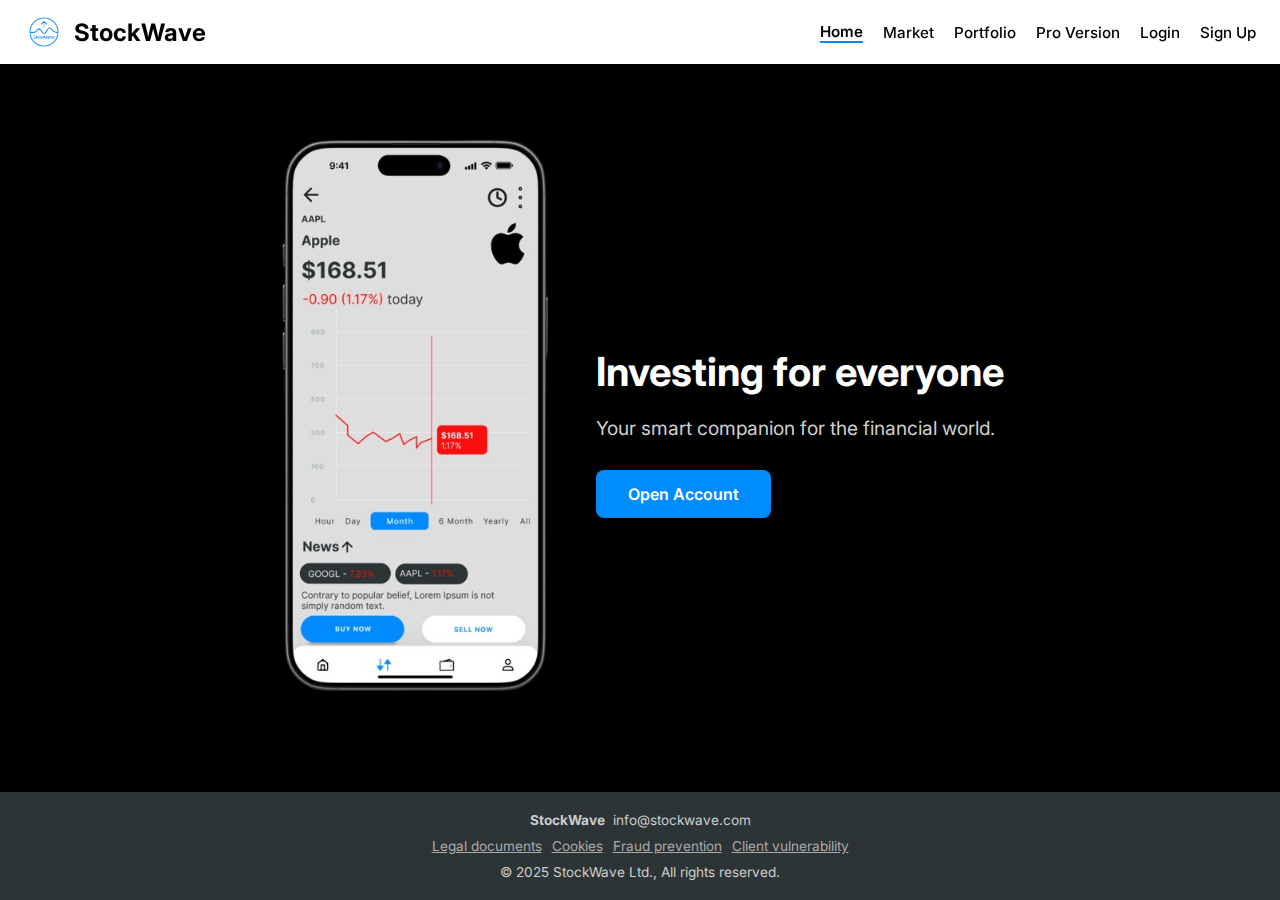
<file: index.html>
<!DOCTYPE html>
<html lang="en">
<head>
  <meta charset="UTF-8" />
  <meta name="viewport" content="width=device-width, initial-scale=1.0" />
  <title>StockWave</title>

  <link rel="preconnect" href="https://fonts.googleapis.com" />
  <link rel="preconnect" href="https://fonts.gstatic.com" crossorigin />
  <link href="https://fonts.googleapis.com/css2?family=Inter:wght@400;600;700&display=swap" rel="stylesheet" />
  <link rel="stylesheet" href="assets/css/index.css" />
</head>
<body>
  <header class="header">
    <div class="logo-container">
      <img src="images/logo.png" alt="StockWave Logo" />
      <h1>StockWave</h1>
    </div>
    <div class="nav-toggle" onclick="document.querySelector('.nav-menu').classList.toggle('show')">
      <span></span>
      <span></span>
      <span></span>
    </div>
    <nav class="nav-menu">
      <a href="index.html" class="active">Home</a>
      <a href="market.html">Market</a>
      <a href="portfolio.html">Portfolio</a>
      <a href="upgrade.html">Pro Version</a>
      <a href="login.html">Login</a>
      <a href="signup.html">Sign Up</a>
    </nav>
  </header>

  <section class="hero">
    <img src="images/app.png" alt="StockWave App Preview" class="hero-image" />
    <div class="hero-text">
      <h2>Investing for everyone</h2>
      <p>Your smart companion for the financial world.</p>
      <a href="signup.html" class="btn-primary">Open Account</a>
    </div>
  </section>

  <footer class="footer">
    <div>
      <strong>StockWave</strong>&nbsp;&nbsp;info@stockwave.com
    </div>
    <div class="footer-links">
      <a href="#">Legal documents</a>
      <a href="#">Cookies</a>
      <a href="#">Fraud prevention</a>
      <a href="#">Client vulnerability</a>
    </div>
    <div>
      &copy; 2025 StockWave Ltd., All rights reserved.
    </div>
  </footer>
</body>
</html>
</file>
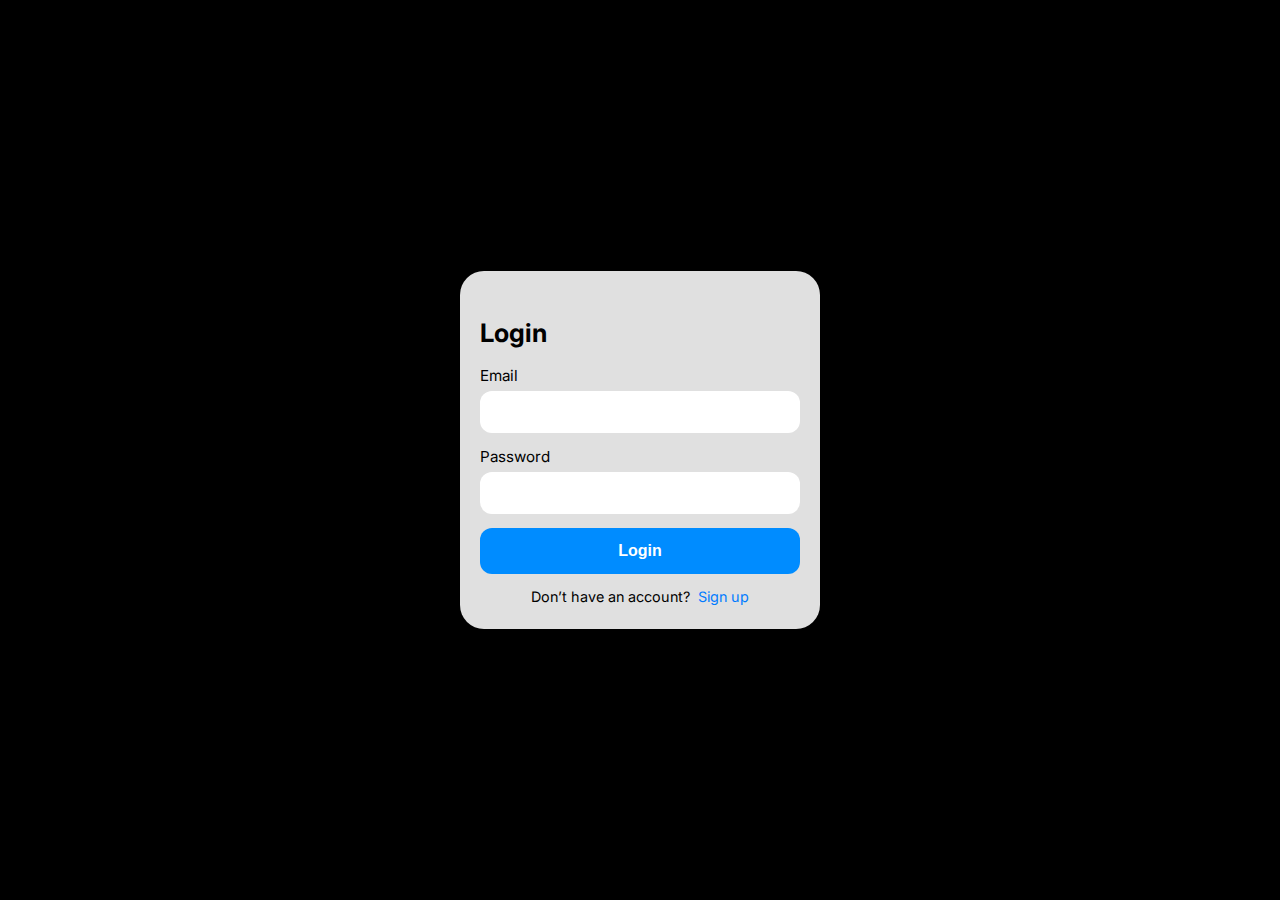
<file: login.html>
<!DOCTYPE html>
<html lang="en">
<head>
  <meta charset="UTF-8" />
  <meta name="viewport" content="width=device-width, initial-scale=1.0"/>
  <title>Login – StockWave</title>

  <link rel="preconnect" href="https://fonts.googleapis.com" />
  <link rel="preconnect" href="https://fonts.gstatic.com" crossorigin />
  <link href="https://fonts.googleapis.com/css2?family=Inter:wght@400;600;700&display=swap" rel="stylesheet" />
  <link rel="stylesheet" href="assets/css/login.css" />
</head>

<body>
  <main>
    <div class="signup-container">
      <h2>Login</h2>

      <form>
        <label for="email">Email</label>
        <input type="email" id="email" name="email" required />

        <label for="password">Password</label>
        <input type="password" id="password" name="password" required />

        <button type="submit">Login</button>
      </form>

      <div class="signin-link">
        Don’t have an account? <a href="signup.html">Sign up</a>
      </div>
    </div>
  </main>
</body>
</html>
</file>
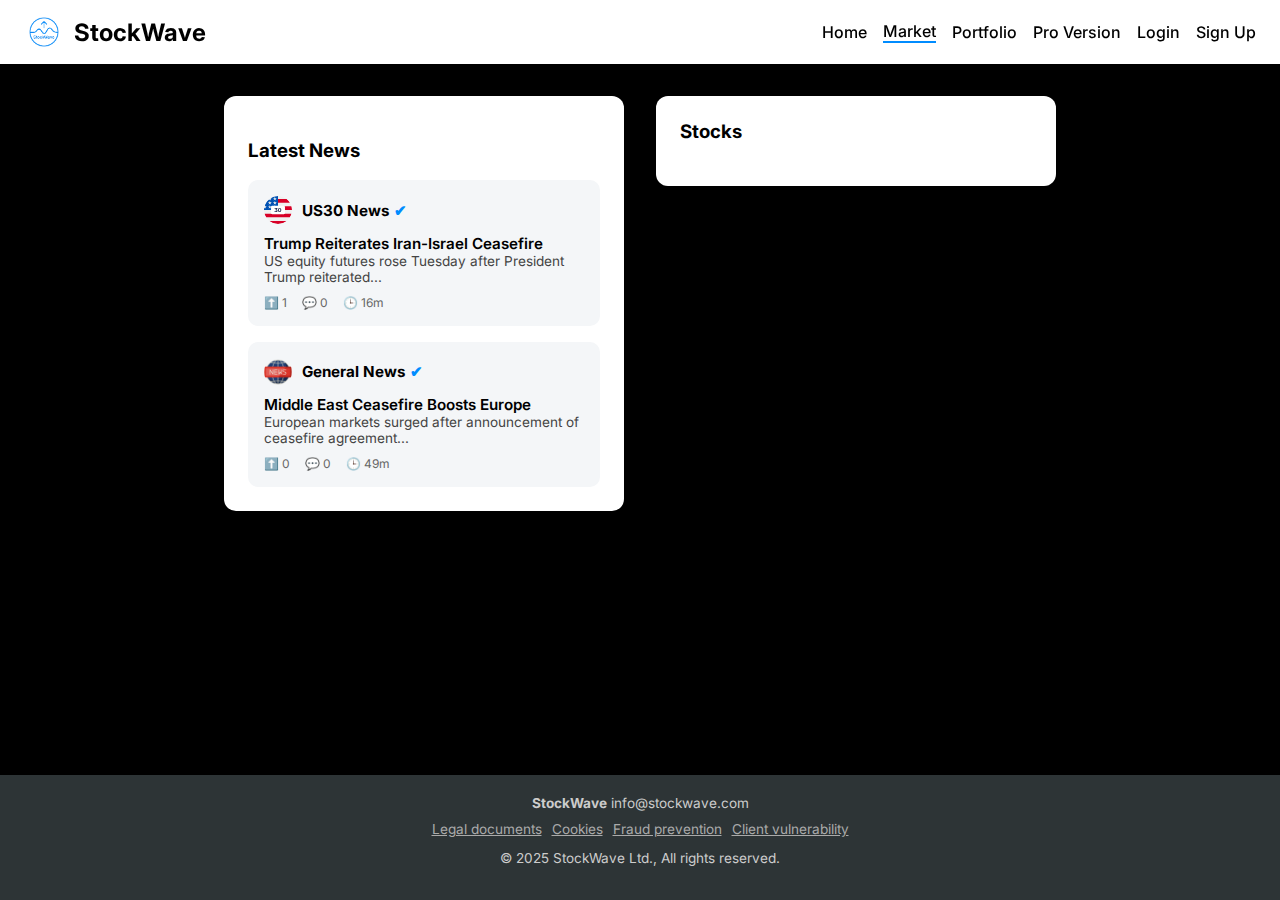
<file: market.html>
<!DOCTYPE html>
<html lang="en">
<head>
  <meta charset="UTF-8" />
  <meta name="viewport" content="width=device-width, initial-scale=1.0" />
  <title>Market – StockWave</title>
  <link rel="stylesheet" href="assets/css/market.css" />
  <link href="https://fonts.googleapis.com/css2?family=Inter:wght@400;600;700&display=swap" rel="stylesheet" />
</head>
<body>
  <div class="page-container">
    <header class="header">
      <div class="logo-container">
        <img src="images/logo.png" alt="StockWave Logo" />
        <h1>StockWave</h1>
      </div>

      <nav class="desktop">
        <a href="index.html">Home</a>
        <a href="market.html" class="active">Market</a>
        <a href="portfolio.html">Portfolio</a>
        <a href="upgrade.html">Pro Version</a>
        <a href="login.html">Login</a>
        <a href="signup.html">Sign Up</a>
      </nav>

      <div class="burger" onclick="toggleMobileNav()">
        <div></div>
        <div></div>
        <div></div>
      </div>

      <nav class="mobile" id="mobileNav">
        <a href="index.html">Home</a>
        <a href="market.html" class="active">Market</a>
        <a href="portfolio.html">Portfolio</a>
        <a href="upgrade.html">Pro Version</a>
        <a href="login.html">Login</a>
        <a href="signup.html">Sign Up</a>
      </nav>
    </header>

    <main class="main">
      <div class="section">
        <div class="card news-list">
          <h3>Latest News</h3>

          <div class="news-card">
            <div class="news-header">
              <img src="images/us30.svg" alt="US Flag" class="news-avatar" />
              <div class="news-source">
                <strong>US30 News</strong>
                <span class="verified-badge">✔</span>
              </div>
            </div>
            <div class="news-content">
              <div class="news-title">Trump Reiterates Iran-Israel Ceasefire</div>
              <div class="news-snippet">US equity futures rose Tuesday after President Trump reiterated...</div>
            </div>
            <div class="news-footer">
              <span>⬆️ 1</span><span>💬 0</span><span>🕒 16m</span>
            </div>
          </div>

          <div class="news-card">
            <div class="news-header">
              <img src="images/news.png" alt="News" class="news-avatar" />
              <div class="news-source">
                <strong>General News</strong>
                <span class="verified-badge">✔</span>
              </div>
            </div>
            <div class="news-content">
              <div class="news-title">Middle East Ceasefire Boosts Europe</div>
              <div class="news-snippet">European markets surged after announcement of ceasefire agreement...</div>
            </div>
            <div class="news-footer">
              <span>⬆️ 0</span><span>💬 0</span><span>🕒 49m</span>
            </div>
          </div>
        </div>

        <div class="card stocks">
          <h3>Stocks</h3>
        </div>
      </div>
    </main>

    <footer class="footer">
      <div>
        <strong>StockWave</strong> info@stockwave.com
      </div>
      <div class="footer-links">
        <a href="#">Legal documents</a>
        <a href="#">Cookies</a>
        <a href="#">Fraud prevention</a>
        <a href="#">Client vulnerability</a>
      </div>
      <p>© 2025 StockWave Ltd., All rights reserved.</p>
    </footer>
  </div>

  <div id="stockModal" class="modal hidden">
    <div class="modal-content">
      <span class="close-button" onclick="closeModal()">&times;</span>
      <h2 id="modalTitle">Loading...</h2>
      <div id="chartContainer" class="chart-wrapper"></div>
      <div id="modalCompanyInfo" class="company-info"></div>
    </div>
  </div>

  <script src="https://s3.tradingview.com/tv.js"></script>
  <script src="assets/js/market.js"></script>
  <script>
    function toggleMobileNav() {
      const nav = document.getElementById("mobileNav");
      nav.classList.toggle("open");
    }
  </script>
</body>
</html>
</file>
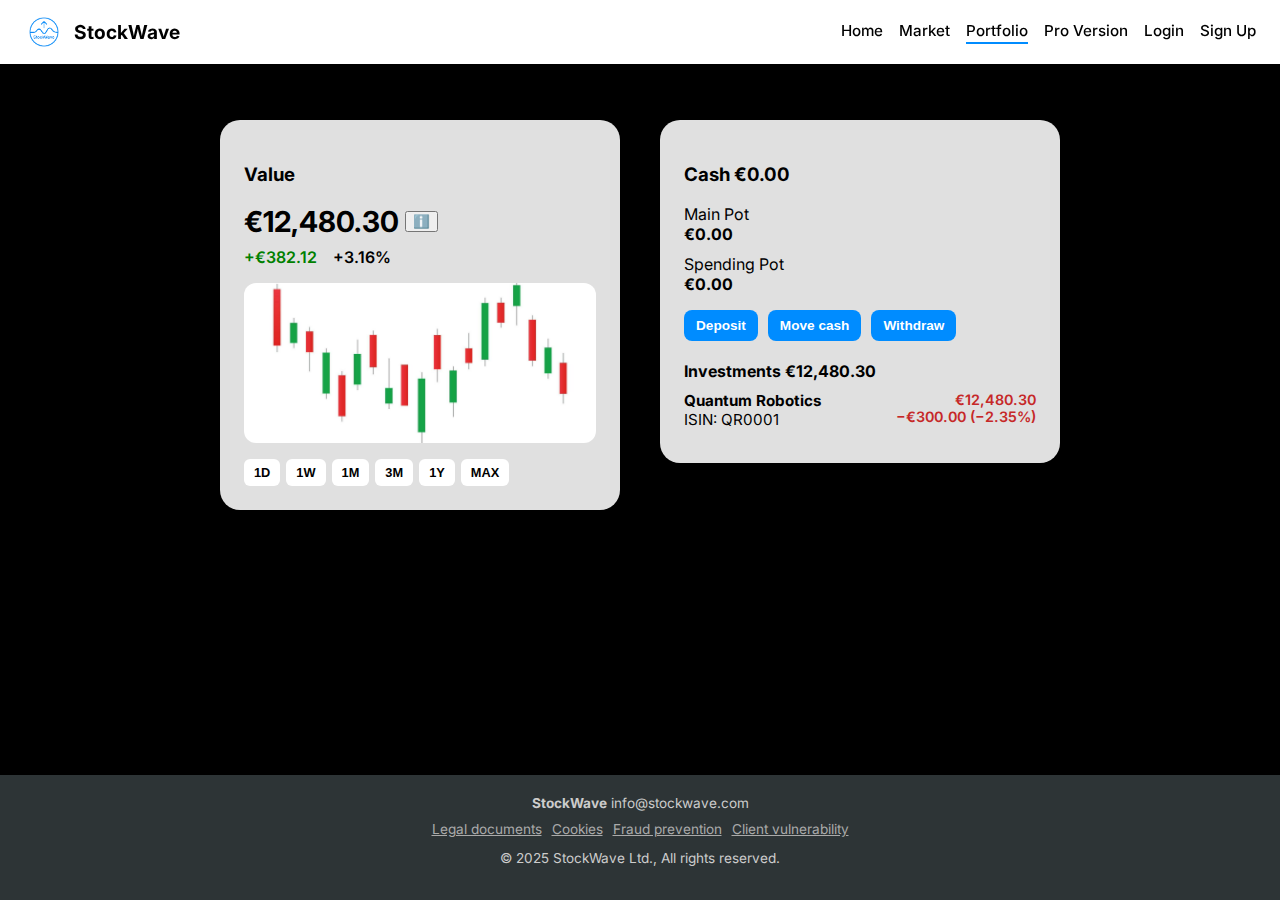
<file: portfolio.html>
<!DOCTYPE html>
<html lang="en">
<head>
  <meta charset="UTF-8" />
  <meta name="viewport" content="width=device-width, initial-scale=1.0" />
  <title>Portfolio – StockWave</title>

  <link rel="preconnect" href="https://fonts.googleapis.com" />
  <link rel="preconnect" href="https://fonts.gstatic.com" crossorigin />
  <link href="https://fonts.googleapis.com/css2?family=Inter:wght@400;600;700&display=swap" rel="stylesheet" />

  <link rel="stylesheet" href="assets/css/portfolio.css" />
</head>
<body>
  <header class="header">
    <div class="logo-container">
      <img src="images/logo.png" alt="StockWave Logo" />
      <h1>StockWave</h1>
    </div>

    <nav class="desktop-nav">
      <a href="index.html">Home</a>
      <a href="market.html">Market</a>
      <a href="portfolio.html" class="active">Portfolio</a>
      <a href="upgrade.html">Pro Version</a>
      <a href="login.html">Login</a>
      <a href="signup.html">Sign Up</a>
    </nav>

    <div class="burger" onclick="toggleMobileNav()">
      <div></div><div></div><div></div>
    </div>
  </header>

  <nav id="mobileNav" class="mobile-nav">
    <a href="index.html">Home</a>
    <a href="market.html">Market</a>
    <a href="portfolio.html" class="active">Portfolio</a>
    <a href="upgrade.html">Pro Version</a>
    <a href="login.html">Login</a>
    <a href="signup.html">Sign Up</a>
  </nav>

  <main>
    <div class="card value-card">
      <h3>Value</h3>
      <div class="balance">
        €12,480.30
        <button title="Info">ℹ️</button>
      </div>
      <div class="growth">
        <span class="profit">+€382.12</span>
        <span>+3.16%</span>
      </div>
      <div class="graph-placeholder">
        <img src="images/chart.jpg" alt="Portfolio Chart" />
      </div>
      <div class="range-buttons">
        <button>1D</button>
        <button>1W</button>
        <button>1M</button>
        <button>3M</button>
        <button>1Y</button>
        <button>MAX</button>
      </div>
    </div>

    <div class="card cash-card">
      <h3>Cash €0.00</h3>
      <div>Main Pot<br><strong>€0.00</strong></div>
      <div class="spending-pot">Spending Pot<br><strong>€0.00</strong></div>

      <div class="actions">
        <button>Deposit</button>
        <button>Move cash</button>
        <button>Withdraw</button>
      </div>

      <div class="investments-section">
        <div class="section-title">Investments €12,480.30</div>

        <div class="investment-item">
          <div class="investment-name">
            <strong>Quantum Robotics</strong><br />
            ISIN: QR0001
          </div>
          <div class="investment-value negative">
            €12,480.30<br />
            −€300.00 (−2.35%)
          </div>
        </div>
      </div>
    </div>
  </main>

  <footer class="footer">
    <div><strong>StockWave</strong> info@stockwave.com</div>
    <div class="footer-links">
      <a href="#">Legal documents</a>
      <a href="#">Cookies</a>
      <a href="#">Fraud prevention</a>
      <a href="#">Client vulnerability</a>
    </div>
    <p>© 2025 StockWave Ltd., All rights reserved.</p>
  </footer>

  <script>
    function toggleMobileNav() {
      const nav = document.getElementById("mobileNav");
      nav.classList.toggle("open");
    }
  </script>
</body>
</html>
</file>
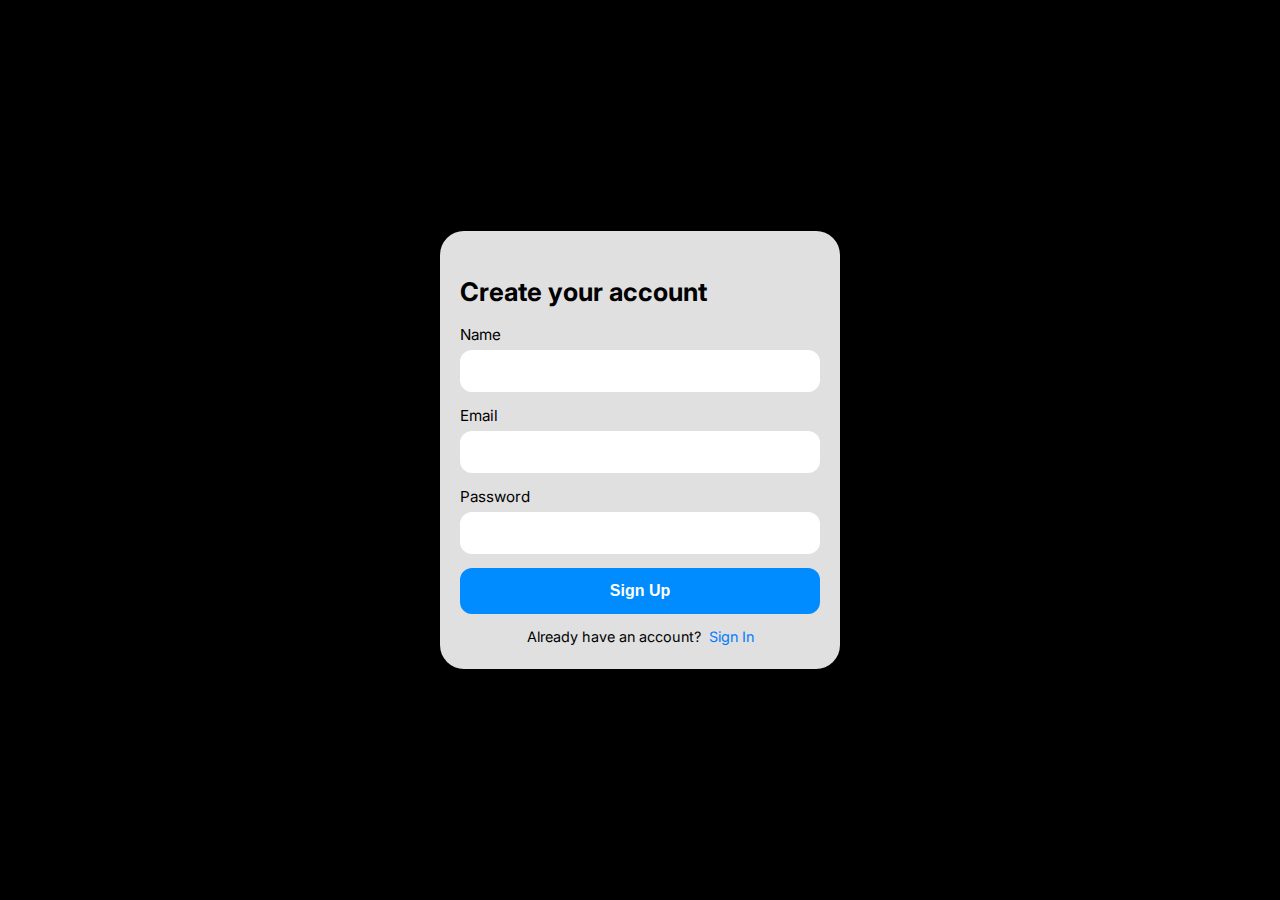
<file: signup.html>
<!DOCTYPE html>
<html lang="en">
<head>
  <meta charset="UTF-8" />
  <meta name="viewport" content="width=device-width, initial-scale=1.0" />
  <title>Sign Up – StockWave</title>

  <link rel="preconnect" href="https://fonts.googleapis.com" />
  <link rel="preconnect" href="https://fonts.gstatic.com" crossorigin />
  <link href="https://fonts.googleapis.com/css2?family=Inter:wght@400;600;700&display=swap" rel="stylesheet" />
  <link rel="stylesheet" href="assets/css/signup.css" />
</head>
<body>
  <main>
    <div class="signup-container">
      <h2>Create your account</h2>

      <form>
        <label for="name">Name</label>
        <input type="text" id="name" name="name" required />

        <label for="email">Email</label>
        <input type="email" id="email" name="email" required />

        <label for="password">Password</label>
        <input type="password" id="password" name="password" required />

        <button type="submit">Sign Up</button>
      </form>

      <div class="signin-link">
        Already have an account? <a href="login.html">Sign In</a>
      </div>
    </div>
  </main>
</body>
</html>
</file>
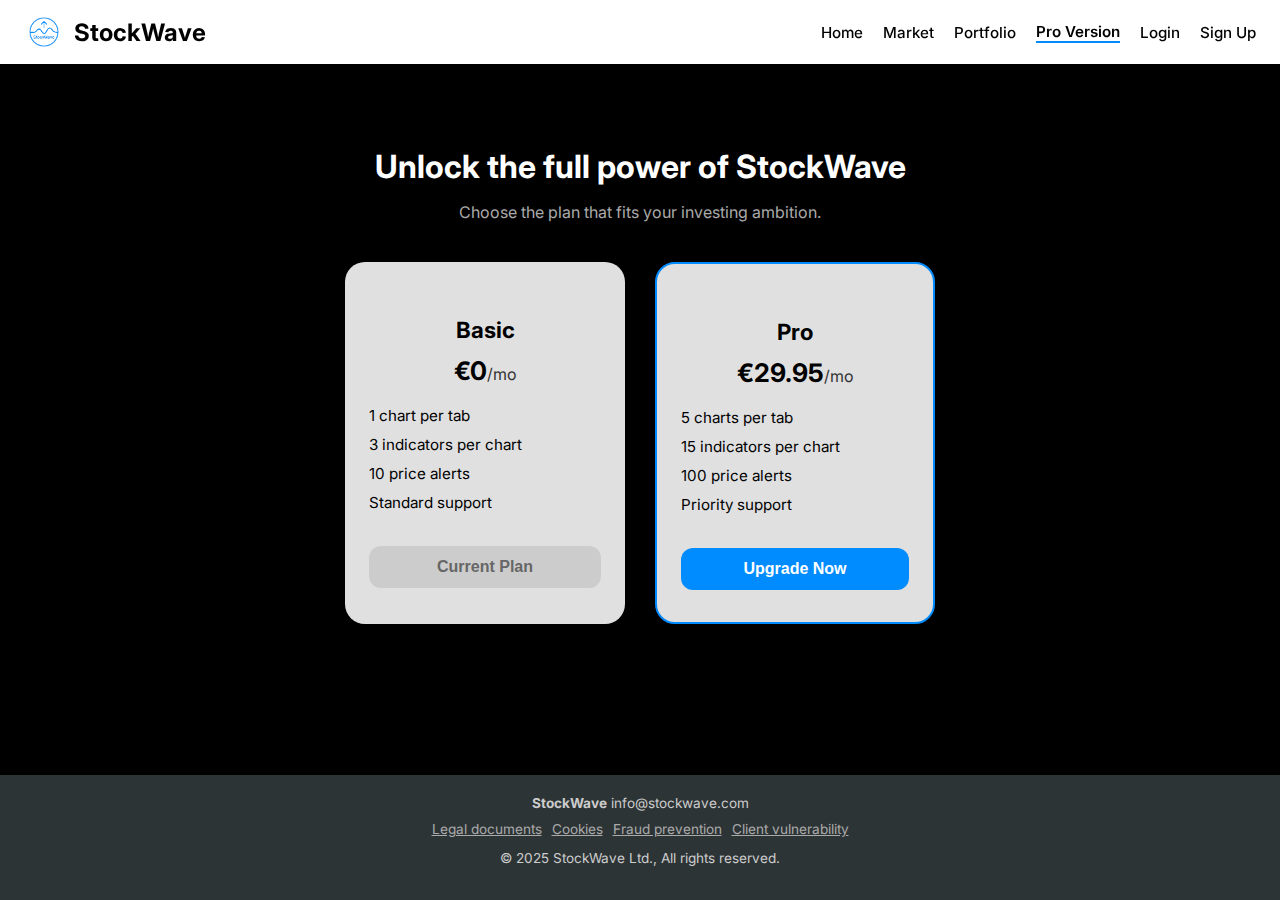
<file: upgrade.html>
<!DOCTYPE html>
<html lang="en">
<head>
  <meta charset="UTF-8" />
  <meta name="viewport" content="width=device-width, initial-scale=1.0" />
  <title>Upgrade to Pro – StockWave</title>
  <link rel="preconnect" href="https://fonts.googleapis.com" />
  <link rel="preconnect" href="https://fonts.gstatic.com" crossorigin />
  <link href="https://fonts.googleapis.com/css2?family=Inter:wght@400;600;700&display=swap" rel="stylesheet" />
  <link rel="stylesheet" href="assets/css/upgrade.css" />
</head>
<body>
  <div class="page-container">
    <header class="header">
      <div class="logo-container">
        <img src="images/logo.png" alt="StockWave Logo" />
        <h1>StockWave</h1>
      </div>
      <div class="burger" onclick="toggleMenu()">
        <div></div>
        <div></div>
        <div></div>
      </div>
      <nav class="nav desktop">
        <a href="index.html">Home</a>
        <a href="market.html">Market</a>
        <a href="portfolio.html">Portfolio</a>
        <a href="upgrade.html" class="active">Pro Version</a>
        <a href="login.html">Login</a>
        <a href="signup.html">Sign Up</a>
      </nav>
      <nav class="nav mobile" id="mobileMenu">
        <a href="index.html">Home</a>
        <a href="market.html">Market</a>
        <a href="portfolio.html">Portfolio</a>
        <a href="upgrade.html" class="active">Pro Version</a>
        <a href="login.html">Login</a>
        <a href="signup.html">Sign Up</a>
      </nav>
    </header>

    <main>
      <h2 class="upgrade-title">Unlock the full power of StockWave</h2>
      <p class="upgrade-subtitle">Choose the plan that fits your investing ambition.</p>

      <div class="plans-container">
        <div class="plan-card">
          <h3>Basic</h3>
          <div class="price">€0<span>/mo</span></div>
          <ul>
            <li>1 chart per tab</li>
            <li>3 indicators per chart</li>
            <li>10 price alerts</li>
            <li>Standard support</li>
          </ul>
          <button class="btn-disabled" disabled>Current Plan</button>
        </div>

        <div class="plan-card highlight">
          <h3>Pro</h3>
          <div class="price">€29.95<span>/mo</span></div>
          <ul>
            <li>5 charts per tab</li>
            <li>15 indicators per chart</li>
            <li>100 price alerts</li>
            <li>Priority support</li>
          </ul>
          <button class="btn-primary">Upgrade Now</button>
        </div>
      </div>
    </main>

    <footer class="footer">
      <div>
        <strong>StockWave</strong> info@stockwave.com
      </div>
      <div class="footer-links">
        <a href="#">Legal documents</a>
        <a href="#">Cookies</a>
        <a href="#">Fraud prevention</a>
        <a href="#">Client vulnerability</a>
      </div>
      <p>© 2025 StockWave Ltd., All rights reserved.</p>
    </footer>
  </div>

  <script>
    function toggleMenu() {
      const menu = document.getElementById("mobileMenu");
      menu.classList.toggle("open");
    }
  </script>
</body>
</html>
</file>
<file: assets/css/index.css>
*, *::before, *::after {
  box-sizing: border-box;
}

html, body {
  margin: 0;
  padding: 0;
  font-family: 'Inter', sans-serif;
  background-color: #000;
  color: #fff;
  min-height: 100vh;
  display: flex;
  flex-direction: column;
}

.header {
  display: flex;
  justify-content: space-between;
  align-items: center;
  background-color: #fff;
  color: #000;
  padding: 0 24px;
  height: 64px;
  position: fixed;
  top: 0;
  left: 0;
  width: 100%;
  z-index: 1000;
  box-shadow: 0 2px 4px rgba(0, 0, 0, 0.1);
}

.logo-container {
  display: flex;
  align-items: center;
}

.logo-container img {
  width: 40px;
  height: 40px;
  margin-right: 10px;
  object-fit: contain;
}

.logo-container h1 {
  font-size: 1.5rem;
  font-weight: 700;
  margin: 0;
  color: #000;
}

.nav-toggle {
  display: none;
  flex-direction: column;
  cursor: pointer;
  gap: 5px;
}

.nav-toggle span {
  width: 25px;
  height: 3px;
  background-color: #000;
  display: block;
  border-radius: 2px;
}

.nav-menu {
  display: flex;
  align-items: center;
  gap: 20px;
}

.nav-menu a {
  font-size: 0.95rem;
  font-weight: 500;
  text-decoration: none;
  color: #000;
}

.nav-menu a.active {
  font-weight: 600;
  border-bottom: 2px solid #008CFF;
}

.hero {
  display: flex;
  flex-direction: row;
  align-items: center;
  justify-content: center;
  padding: 100px 20px 60px;
  flex-wrap: wrap;
  gap: 40px;
  flex: 1;
  max-width: 100%;
  text-align: left;
}

.hero-text {
  max-width: 460px;
}

.hero-text h2 {
  font-size: 2.5rem;
  font-weight: 700;
  margin-bottom: 20px;
}

.hero-text p {
  font-size: 1.2rem;
  color: #d0d0d0;
  margin-bottom: 30px;
}

.btn-primary {
  display: inline-block;
  background-color: #008CFF;
  color: #fff;
  font-size: 1rem;
  font-weight: 600;
  padding: 14px 32px;
  border: none;
  border-radius: 8px;
  cursor: pointer;
  text-decoration: none;
  transition: background-color 0.3s ease;
}

.btn-primary:hover {
  background-color: #0072cc;
}

.hero-image {
  max-width: 280px;
  height: auto;
}

.footer {
  background-color: #2D3436;
  color: #ccc;
  padding: 20px 15px;
  text-align: center;
  font-size: 0.85rem;
  margin-top: auto;
}

.footer-links {
  display: flex;
  flex-wrap: wrap;
  justify-content: center;
  gap: 10px;
  margin: 10px 0;
}

.footer a {
  color: #aaa;
  text-decoration: underline;
}

@media (max-width: 768px) {
  .nav-toggle {
    display: flex;
  }

  .nav-menu {
    display: none;
    flex-direction: column;
    position: absolute;
    top: 64px;
    left: 0;
    width: 100%;
    background-color: #fff;
    padding: 16px 24px;
    box-shadow: 0 4px 6px rgba(0,0,0,0.1);
  }

  .nav-menu.show {
    display: flex;
  }

  .hero {
    flex-direction: column;
    text-align: center;
    padding-top: 100px;
  }

  .hero-text {
    max-width: 90%;
  }

  .hero-image {
    max-width: 90%;
  }
}

@media (max-width: 480px) {
  .hero-text h2 {
    font-size: 2rem;
  }

  .hero-text p {
    font-size: 1rem;
  }

  .btn-primary {
    width: 100%;
    text-align: center;
  }

  .nav-menu a {
    font-size: 0.9rem;
  }
}
</file>
<file: assets/css/login.css>
*, *::before, *::after {
  box-sizing: border-box;
}

html, body {
  margin: 0;
  padding: 0;
  width: 100%;
  height: 100%;
  font-family: 'Inter', sans-serif;
  background-color: #000;
  color: #000;
}

main {
  display: flex;
  justify-content: center;
  align-items: center;
  min-height: 100vh;
  padding: 20px;
}

.signup-container {
  width: 100%;
  max-width: 360px;
  background-color: #e0e0e0;
  padding: 24px 20px;
  border-radius: 24px;
  box-shadow: 0 0 10px rgba(0, 0, 0, 0.2);
}

.signup-container h2 {
  margin-bottom: 18px;
  font-size: 1.6rem;
  font-weight: 700;
  text-align: left;
}

label {
  display: block;
  margin-bottom: 6px;
  font-size: 0.95rem;
}

input[type="text"],
input[type="email"],
input[type="password"] {
  width: 100%;
  padding: 12px;
  margin-bottom: 14px;
  border: none;
  border-radius: 12px;
  font-size: 1rem;
}

button {
  width: 100%;
  padding: 14px 0;
  background-color: #008CFF;
  color: #fff;
  border: none;
  border-radius: 12px;
  font-size: 1rem;
  font-weight: 600;
  cursor: pointer;
  transition: background-color 0.3s ease;
}

button:hover {
  background-color: #0072cc;
}

.signin-link {
  margin-top: 14px;
  text-align: center;
  font-size: 0.9rem;
}

.signin-link a {
  margin-left: 4px;
  color: #007bff;
  text-decoration: none;
}

.signin-link a:hover {
  text-decoration: underline;
}

@media (max-width: 480px) {
  .signup-container {
    padding: 20px 16px;
    border-radius: 16px;
  }

  .signup-container h2 {
    font-size: 1.4rem;
  }

  input, button {
    font-size: 0.95rem;
  }
}
</file>
<file: assets/css/market.css>
* {
  box-sizing: border-box;
}

body {
  margin: 0;
  font-family: 'Inter', sans-serif;
  background-color: #000;
  color: #000;
}

.page-container {
  display: flex;
  flex-direction: column;
  min-height: 100vh;
}

.header {
  height: 64px;
  padding: 0 24px;
  display: flex;
  justify-content: space-between;
  align-items: center;
  background-color: #fff;
  position: fixed;
  top: 0;
  left: 0;
  width: 100%;
  z-index: 1000;
  box-shadow: 0 2px 4px rgba(0, 0, 0, 0.1);
}

.logo-container {
  display: flex;
  align-items: center;
  gap: 10px;
}

.logo-container img {
  height: 40px;
}

.logo-container h1 {
  font-size: 1.5rem;
  font-weight: 700;
  margin: 0;
}

nav {
  display: flex;
  align-items: center;
}

nav a {
  margin-left: 1rem;
  color: #000;
  text-decoration: none;
  font-weight: 500;
}

nav a.active {
  border-bottom: 2px solid #008cff;
}

.burger {
  display: none;
  flex-direction: column;
  justify-content: center;
  gap: 5px;
  width: 24px;
  height: 24px;
  cursor: pointer;
}

.burger div {
  height: 3px;
  background: #000;
  width: 100%;
  border-radius: 2px;
}

nav.mobile {
  display: none;
  flex-direction: column;
  background-color: #fff;
  position: absolute;
  top: 64px;
  left: 0;
  width: 100%;
  padding: 16px;
  box-shadow: 0 4px 6px rgba(0, 0, 0, 0.1);
}

nav.mobile a {
  margin: 8px 0;
  font-size: 1rem;
}

nav.open {
  display: flex;
}

@media (max-width: 768px) {
  nav.desktop {
    display: none;
  }

  .burger {
    display: flex;
  }
}

.main {
  flex: 1;
  padding: 96px 16px 48px;
}

.section {
  display: flex;
  justify-content: center;
  gap: 2rem;
  flex-wrap: wrap;
  align-items: flex-start;
}

.card {
  background: #fff;
  border-radius: 12px;
  padding: 1.5rem;
  width: 400px;
  box-shadow: 0 0 10px rgba(0, 0, 0, 0.05);
}

.stocks h3 {
  margin-top: 0;
}

.stock-item-link {
  text-decoration: none;
  color: inherit;
  display: block;
  cursor: pointer;
}

.stock-item {
  background: #f4f6f8;
  border-radius: 8px;
  padding: 0.8rem 1rem;
  margin-bottom: 0.6rem;
  display: flex;
  justify-content: space-between;
  align-items: center;
}

.name-block .symbol {
  font-weight: bold;
}

.name-block .currency {
  font-size: 0.85rem;
  color: #666;
}

.price-block {
  text-align: right;
}

.price {
  font-weight: bold;
}

.change {
  font-size: 0.85rem;
}

.change.green {
  color: green;
}

.change.red {
  color: red;
}

.news-list {
  width: 400px;
}

.news-card {
  background-color: #f4f6f8;
  border-radius: 10px;
  padding: 1rem;
  margin-top: 1rem;
  display: flex;
  flex-direction: column;
  gap: 0.6rem;
}

.news-header {
  display: flex;
  align-items: center;
  gap: 10px;
}

.news-avatar {
  width: 28px;
  height: 28px;
  border-radius: 50%;
  object-fit: cover;
}

.news-source {
  display: flex;
  align-items: center;
  gap: 5px;
  font-size: 0.95rem;
}

.verified-badge {
  color: #008cff;
  font-weight: bold;
}

.news-title {
  font-weight: 600;
  font-size: 0.95rem;
}

.news-snippet {
  font-size: 0.85rem;
  color: #444;
}

.news-footer {
  display: flex;
  gap: 15px;
  font-size: 0.75rem;
  color: #666;
}

.modal {
  position: fixed;
  top: 0;
  left: 0;
  width: 100%;
  height: 100%;
  background-color: rgba(0, 0, 0, 0.65);
  display: flex;
  justify-content: center;
  align-items: center;
  z-index: 10000;
}

.modal.hidden {
  display: none;
}

.modal-content {
  background-color: #fff;
  padding: 24px;
  width: 95%;
  max-width: 1100px;
  border-radius: 16px;
  position: relative;
  box-shadow: 0 12px 30px rgba(0, 0, 0, 0.3);
  animation: fadeIn 0.25s ease-in-out;
}

.close-button {
  position: absolute;
  top: 15px;
  right: 20px;
  font-size: 28px;
  font-weight: bold;
  cursor: pointer;
  color: #444;
}

.chart-wrapper {
  margin-top: 20px;
  border-radius: 12px;
  overflow: hidden;
}

.company-info {
  margin-top: 20px;
  background-color: #f4f6f8;
  border-radius: 10px;
  padding: 1rem 1.5rem;
  font-size: 0.95rem;
  color: #222;
}

.company-info h4 {
  margin-top: 0;
  font-size: 1.2rem;
}

.company-info p {
  margin: 0.4rem 0;
}

.footer {
  background-color: #2D3436;
  color: #ccc;
  padding: 20px 15px;
  text-align: center;
  font-size: 0.85rem;
  margin-top: auto;
}

.footer-links {
  margin: 10px 0;
  display: flex;
  flex-wrap: wrap;
  justify-content: center;
  gap: 10px;
}

.footer a {
  color: #aaa;
  text-decoration: underline;
}

@keyframes fadeIn {
  from {
    opacity: 0;
    transform: scale(0.96);
  }
  to {
    opacity: 1;
    transform: scale(1);
  }
}
</file>
<file: assets/css/portfolio.css>
*,
*::before,
*::after {
  box-sizing: border-box;
}

html, body {
  margin: 0;
  padding: 0;
  font-family: 'Inter', sans-serif;
  background-color: #000;
  color: #000;
  height: 100%;
  display: flex;
  flex-direction: column;
}

.header {
  width: 100%;
  background-color: #fff;
  color: #000;
  padding: 12px 24px;
  display: flex;
  justify-content: space-between;
  align-items: center;
  position: fixed;
  top: 0;
  left: 0;
  z-index: 1000;
  box-shadow: 0 2px 4px rgba(0, 0, 0, 0.1);
}

.logo-container {
  display: flex;
  align-items: center;
  gap: 10px;
}

.logo-container img {
  width: 40px;
  height: 40px;
}

.logo-container h1 {
  font-size: 1.2rem;
  margin: 0;
  font-weight: 700;
}

.desktop-nav {
  display: flex;
  gap: 16px;
}

.desktop-nav a {
  color: #000;
  text-decoration: none;
  font-size: 0.95rem;
  font-weight: 500;
  padding-bottom: 2px;
}

.desktop-nav a.active {
  border-bottom: 2px solid #008CFF;
}

.burger {
  display: none;
  flex-direction: column;
  gap: 4px;
  width: 24px;
  height: 24px;
  cursor: pointer;
}

.burger div {
  height: 3px;
  background-color: #000;
  border-radius: 2px;
  width: 100%;
}

.mobile-nav {
  display: none;
  flex-direction: column;
  position: absolute;
  top: 64px;
  left: 0;
  width: 100%;
  background-color: #fff;
  padding: 16px 24px;
  box-shadow: 0 4px 6px rgba(0, 0, 0, 0.1);
  z-index: 999;
}

.mobile-nav a {
  padding: 10px 0;
  text-decoration: none;
  color: #000;
  font-weight: 500;
}

.mobile-nav a.active {
  border-bottom: 2px solid #008CFF;
}

.mobile-nav.open {
  display: flex;
}

@media (max-width: 768px) {
  .desktop-nav {
    display: none;
  }

  .burger {
    display: flex;
  }
}

main {
  flex: 1;
  padding: 120px 24px 100px;
  display: flex;
  justify-content: center;
  align-items: flex-start;
  flex-wrap: wrap;
  gap: 40px;
}

.card {
  background-color: #e0e0e0;
  border-radius: 20px;
  padding: 24px;
  max-width: 400px;
  flex: 1 1 320px;
  box-shadow: 0 0 10px rgba(0, 0, 0, 0.2);
}

.balance {
  font-size: 1.8rem;
  font-weight: bold;
  margin-top: 8px;
  display: flex;
  align-items: center;
  gap: 6px;
}

.growth {
  margin-top: 8px;
  display: flex;
  gap: 16px;
  font-weight: 600;
}

.growth .profit {
  color: green;
}

.range-buttons {
  margin-top: 16px;
  display: flex;
  flex-wrap: wrap;
  gap: 6px;
}

.range-buttons button {
  padding: 6px 10px;
  font-size: 0.8rem;
  border: none;
  border-radius: 6px;
  background-color: #fff;
  cursor: pointer;
  font-weight: 600;
}

.graph-placeholder {
  margin-top: 16px;
  height: 160px;
  background-color: #d0d0d0;
  border-radius: 12px;
  overflow: hidden;
}

.graph-placeholder img {
  width: 100%;
  height: 100%;
  object-fit: cover;
}

.actions {
  margin: 16px 0;
  display: flex;
  gap: 10px;
  flex-wrap: wrap;
}

.actions button {
  padding: 8px 12px;
  font-size: 0.85rem;
  background-color: #008CFF;
  color: white;
  border: none;
  border-radius: 8px;
  cursor: pointer;
  font-weight: 600;
}

.spending-pot {
  margin-top: 10px;
}

.investments-section {
  margin-top: 20px;
}

.section-title {
  font-weight: bold;
  margin-bottom: 10px;
}

.investment-item {
  display: flex;
  justify-content: space-between;
  margin-bottom: 10px;
}

.investment-name {
  font-size: 0.95rem;
}

.investment-value {
  text-align: right;
  font-size: 0.9rem;
  font-weight: 600;
}

.investment-value.negative {
  color: #c62828;
}

.footer {
  background-color: #2D3436;
  color: #ccc;
  padding: 20px 15px;
  text-align: center;
  font-size: 0.85rem;
  margin-top: auto;
}

.footer-links {
  margin: 10px 0;
  display: flex;
  flex-wrap: wrap;
  justify-content: center;
  gap: 10px;
}

.footer a {
  color: #aaa;
  text-decoration: underline;
}
</file>
<file: assets/css/signup.css>
*, *::before, *::after {
  box-sizing: border-box;
}

html, body {
  margin: 0;
  padding: 0;
  height: 100%;
  width: 100%;
  font-family: 'Inter', sans-serif;
  background-color: #000;
  color: #000;
}

main {
  display: flex;
  justify-content: center;
  align-items: center;
  min-height: 100vh;
  width: 100%;
  padding: 24px;
}

.signup-container {
  background-color: #e0e0e0;
  padding: 24px 20px;
  border-radius: 24px;
  width: 100%;
  max-width: 400px;
  box-shadow: 0 0 10px rgba(0, 0, 0, 0.2);
}

.signup-container h2 {
  font-size: 1.6rem;
  margin-bottom: 18px;
  text-align: left;
}

label {
  display: block;
  margin-bottom: 6px;
  font-size: 0.95rem;
}

input[type="text"],
input[type="email"],
input[type="password"] {
  width: 100%;
  padding: 12px;
  margin-bottom: 14px;
  border: none;
  border-radius: 12px;
  font-size: 1rem;
}

button {
  width: 100%;
  background-color: #008CFF;
  color: #fff;
  border: none;
  padding: 14px 0;
  font-size: 1rem;
  border-radius: 12px;
  cursor: pointer;
  font-weight: 600;
  transition: background-color 0.3s;
}

button:hover {
  background-color: #0072cc;
}

.signin-link {
  margin-top: 14px;
  text-align: center;
  font-size: 0.9rem;
}

.signin-link a {
  color: #007bff;
  text-decoration: none;
  margin-left: 4px;
}

@media (max-width: 480px) {
  .signup-container {
    padding: 20px 16px;
    border-radius: 18px;
  }

  .signup-container h2 {
    font-size: 1.4rem;
  }

  input[type="text"],
  input[type="email"],
  input[type="password"] {
    padding: 10px;
    font-size: 0.95rem;
  }

  button {
    padding: 12px 0;
    font-size: 0.95rem;
  }

  .signin-link {
    font-size: 0.85rem;
  }
}
</file>
<file: assets/css/upgrade.css>
*, *::before, *::after {
  box-sizing: border-box;
}

html, body {
  margin: 0;
  padding: 0;
  font-family: 'Inter', sans-serif;
  background-color: #000;
  color: #fff;
  height: 100%;
  width: 100%;
}

.page-container {
  display: flex;
  flex-direction: column;
  min-height: 100vh;
}

.header {
  position: fixed;
  top: 0;
  left: 0;
  width: 100%;
  background-color: #fff;
  color: #000;
  padding: 12px 24px;
  display: flex;
  justify-content: space-between;
  align-items: center;
  z-index: 1000;
  box-shadow: 0 2px 4px rgba(0, 0, 0, 0.1);
}

.logo-container {
  display: flex;
  align-items: center;
}

.logo-container img {
  width: 40px;
  height: 40px;
  margin-right: 10px;
}

.logo-container h1 {
  font-size: 1.5rem;
  font-weight: 700;
  margin: 0;
  color: #000;
}

nav {
  display: flex;
  align-items: center;
}

nav a {
  margin-left: 20px;
  color: #000;
  text-decoration: none;
  font-size: 0.95rem;
  font-weight: 500;
}

nav a.active {
  font-weight: 600;
  border-bottom: 2px solid #008CFF;
}

.burger {
  display: none;
  flex-direction: column;
  justify-content: center;
  gap: 5px;
  width: 24px;
  height: 24px;
  cursor: pointer;
}

.burger div {
  height: 3px;
  background: #000;
  width: 100%;
  border-radius: 2px;
}

nav.mobile {
  display: none;
  flex-direction: column;
  background-color: #fff;
  position: absolute;
  top: 64px;
  left: 0;
  width: 100%;
  padding: 16px;
  box-shadow: 0 4px 6px rgba(0, 0, 0, 0.1);
}

nav.mobile a {
  margin: 8px 0;
  font-size: 1rem;
}

nav.open {
  display: flex;
}

@media (max-width: 768px) {
  nav.desktop {
    display: none;
  }

  .burger {
    display: flex;
  }
}

main {
  flex: 1;
  padding-top: 120px;
  text-align: center;
}

.upgrade-title {
  font-size: 2rem;
  font-weight: 700;
  margin-bottom: 10px;
}

.upgrade-subtitle {
  font-size: 1rem;
  color: #aaa;
  margin-bottom: 40px;
}

.plans-container {
  display: flex;
  justify-content: center;
  gap: 30px;
  flex-wrap: wrap;
  padding: 0 20px 60px;
}

.plan-card {
  background-color: #e0e0e0;
  color: #000;
  padding: 32px 24px;
  border-radius: 20px;
  width: 280px;
  box-shadow: 0 0 12px rgba(0, 0, 0, 0.25);
  display: flex;
  flex-direction: column;
  align-items: center;
}

.plan-card.highlight {
  border: 2px solid #008CFF;
}

.plan-card h3 {
  font-size: 1.4rem;
  margin-bottom: 12px;
}

.price {
  font-size: 1.6rem;
  font-weight: 700;
  margin-bottom: 20px;
}

.price span {
  font-size: 1rem;
  font-weight: 400;
  color: #333;
}

.plan-card ul {
  list-style: none;
  padding: 0;
  margin: 0 0 24px 0;
  text-align: left;
  width: 100%;
}

.plan-card ul li {
  margin-bottom: 10px;
  font-size: 0.95rem;
}

.btn-primary {
  background-color: #008CFF;
  color: #fff;
  border: none;
  padding: 12px 24px;
  font-size: 1rem;
  border-radius: 12px;
  cursor: pointer;
  font-weight: 600;
  transition: background-color 0.3s;
  width: 100%;
}

.btn-primary:hover {
  background-color: #0072cc;
}

.btn-disabled {
  background-color: #ccc;
  color: #666;
  border: none;
  padding: 12px 24px;
  font-size: 1rem;
  border-radius: 12px;
  cursor: not-allowed;
  font-weight: 600;
  width: 100%;
}

.footer {
  background-color: #2D3436;
  color: #ccc;
  padding: 20px 15px;
  text-align: center;
  font-size: 0.85rem;
  margin-top: auto;
}

.footer-links {
  margin: 10px 0;
  display: flex;
  flex-wrap: wrap;
  justify-content: center;
  gap: 10px;
}

.footer a {
  color: #aaa;
  text-decoration: underline;
}
</file>
